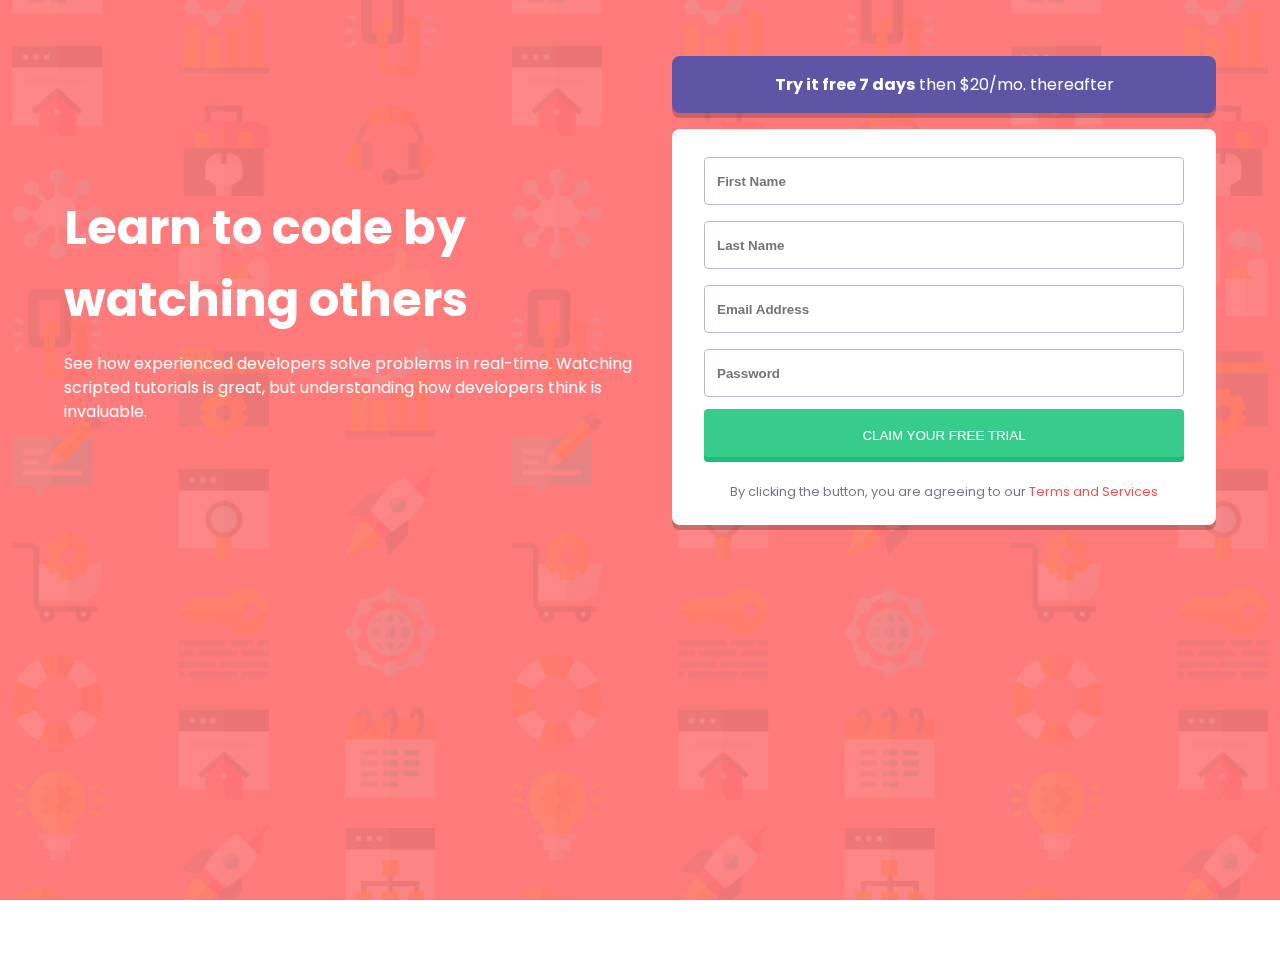
<file: intro_component_with_signup_form/index.html>
<!DOCTYPE html>
<html lang="en">

<head>
  <meta charset="UTF-8">
  <meta name="viewport" content="width=device-width, initial-scale=1.0">

  <link rel="icon" type="image/png" sizes="32x32" href="./images/favicon-32x32.png">
  <link rel="stylesheet" href="css/styles.css">
  
  <title>Frontend Mentor | Intro component with sign up form</title>

</head>

<body>
  <main>
    <div class="container">
      <div class="left-col">
        <header class="header_title">
          <h1>Learn to code by watching others</h1>
        </header>

        <div class="header_text">
          <P>See how experienced developers solve problems in real-time. Watching scripted tutorials is great,
            but understanding how developers think is invaluable.
          </P>
        </div>
      </div>

      <div class="right-col">
        <div class="cta_link">
          <a href="#"><span>Try it free 7 days</span> then $20/mo. thereafter</a>
        </div>

        <div class="form">
          <form action="submit">
            <div class="form-group">
              <input type="text" class="form-control" name="name" placeholder="First Name" required>
            </div>
            <div class="form-group">
              <input type="text" class="form-control" name="name" placeholder="Last Name" required>
            </div>
            <div class="form-group">
              <input type="text" class="form-control" name="email" placeholder="Email Address" required>
            </div>
            <div class="form-group">
              <input type="password" class="form-control" name="email" placeholder="Password" required>
            </div>
          </form>
          <button type="submit" id="submit" class="submit-button">
            claim your free trial
          </button>
          <footer>
            <p>By clicking the button, you are agreeing to our <a href="#">Terms and Services</a></p>
          </footer>
        </div>
      </div>


    </div>
  </main>
</body>

</html>
</file>
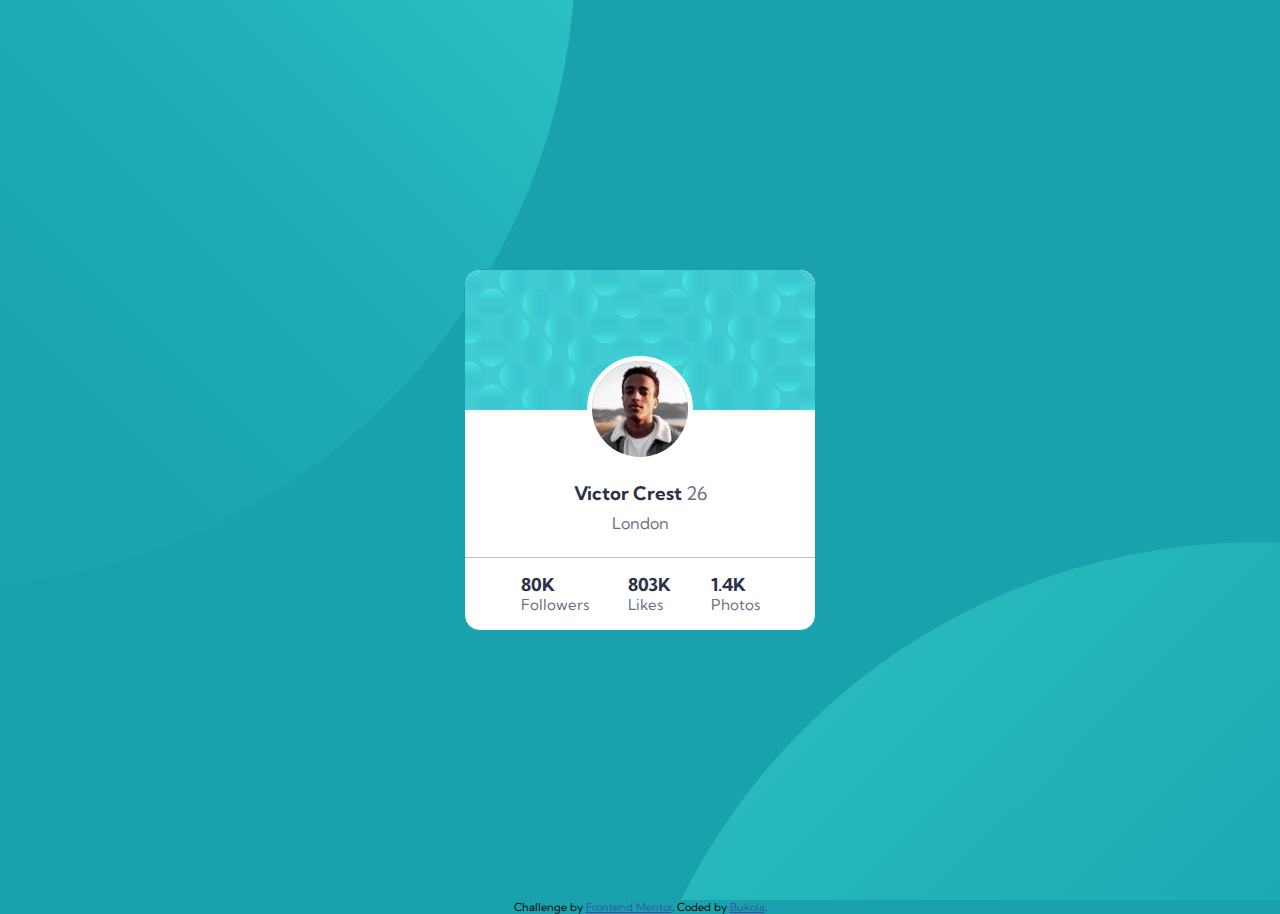
<file: profile_card_component/index.html>
<!DOCTYPE html>
<html lang="en">

<head>
  <meta charset="UTF-8">
  <meta name="viewport" content="width=device-width, initial-scale=1.0">
  <!-- displays site properly based on user's device -->

  <link rel="icon" type="image/png" sizes="32x32" href="./images/favicon-32x32.png">
  <link rel="stylesheet" href="CSS/styles.css">
  <title>Frontend Mentor | Profile card component</title>

</head>

<body>

  <section class="main">

    <div class="bg-circle">
      <img class="bg-top" src="images/bg-pattern-top.svg" alt="">
      <img class="bg-bottom" src="images/bg-pattern-bottom.svg" alt="">

    </div>
    <div class="main-container">
      <div class="top-card">
        <img src="images/bg-pattern-card.svg" alt="">
      </div>

      <div class="middle-card">
        <img class="victor-img" src="images/image-victor.jpg" alt="">

        <div class="mid-content">
          <h3>Victor Crest <span>26</span></h3>
          <p>London</p>
        </div>
      </div>

      <div class="bottom-card">
        <div class="card-stats">
          <h3>80K</h3>
          <p>Followers</p>
        </div>
        <div class="card-stats">
          <h3>803K</h3>
          <p>Likes</p>
        </div>
        <div class="card-stats">
          <h3>1.4K</h3>
          <p>Photos</p>
        </div>
      </div>


    </div>

  </section>

  <div class="attribution">
    Challenge by <a href="https://www.frontendmentor.io?ref=challenge" target="_blank">Frontend Mentor</a>.
    Coded by <a href="#">Bukola</a>.
  </div>
</body>

</html>
</file>
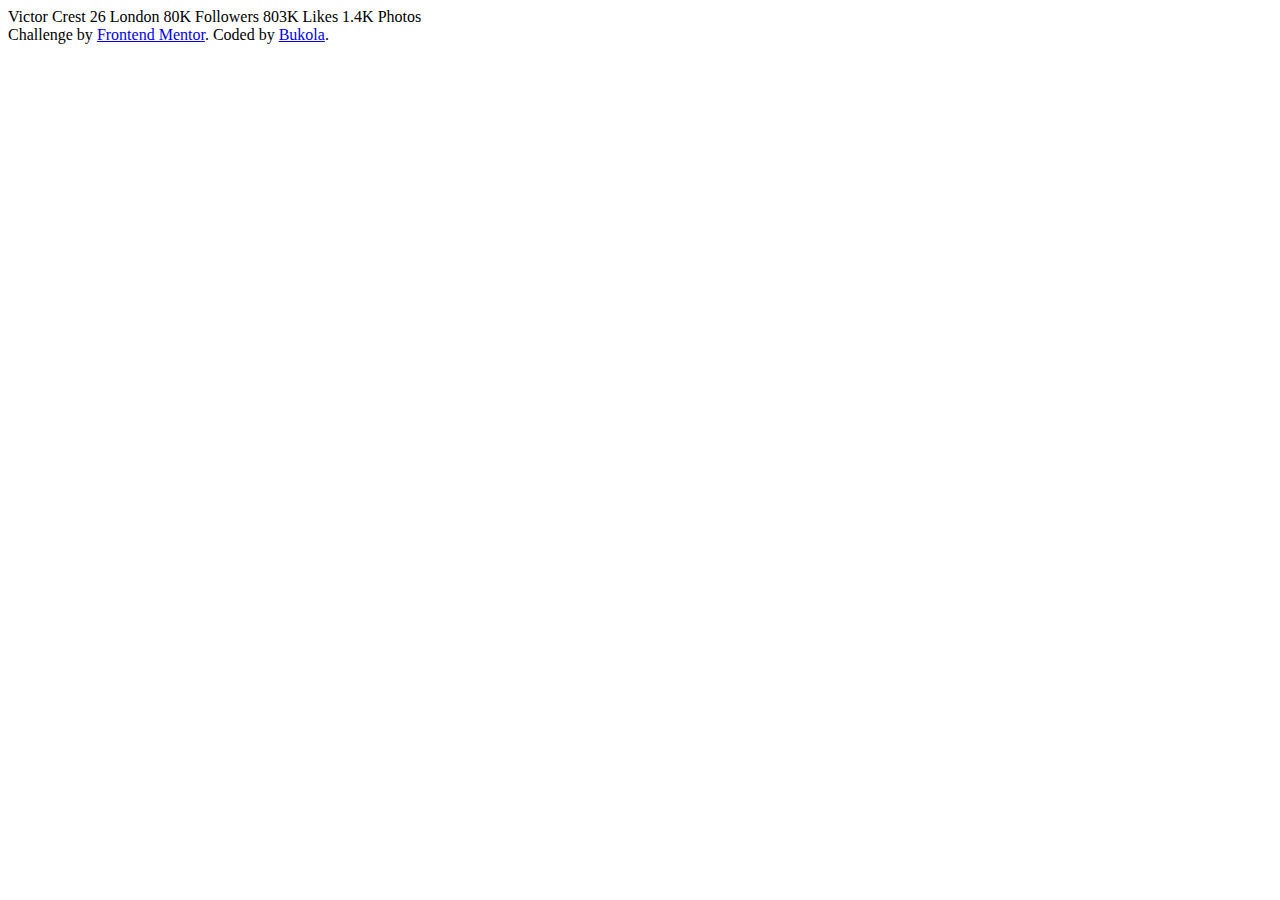
<file: profile_card_component/images/index.html>
<!DOCTYPE html>
<html lang="en">
<head>
  <meta charset="UTF-8">
  <meta name="viewport" content="width=device-width, initial-scale=1.0"> <!-- displays site properly based on user's device -->

  <link rel="icon" type="image/png" sizes="32x32" href="./images/favicon-32x32.png">
  
  <title>Frontend Mentor | Profile card component</title>

  <!-- Feel free to remove these styles or customise in your own stylesheet 👍
  <style>
    .attribution { font-size: 11px; text-align: center; }
    .attribution a { color: hsl(228, 45%, 44%); }
  </style> -->
</head>
<body>
  Victor Crest
  26
  London

  80K
  Followers

  803K
  Likes

  1.4K
  Photos



  
  <div class="attribution">
    Challenge by <a href="https://www.frontendmentor.io?ref=challenge" target="_blank">Frontend Mentor</a>. 
    Coded by <a href="#">Bukola</a>.
  </div>
</body>
</html>
</file>
<file: intro_component_with_signup_form/css/styles.css>
@import url("https://fonts.googleapis.com/css2?family=Poppins:ital,wght@0,400;0,600;0,700;1,500&display=swap");
*,
*::before,
*::after {
  margin: 0;
  padding: 0;
  box-sizing: border-box;
}

html {
  scroll-behavior: smooth;
}

body {
  min-height: 100vh;
  font-size: 1rem;
  font-family: poppins, sans-serif;
}

@media (min-width: 64rem) {
  body {
    overflow: hidden;
  }
}

body::before {
  content: "";
  position: fixed;
  top: 0;
  left: 0;
  height: 100%;
  width: 100%;
  z-index: -1;
  background: #ff7a7a;
  background-image: url(../images/bg-intro-mobile.png);
  background-size: 81%;
  background-repeat: no-repeat;
  background-position: 17% 0;
}

@media (min-width: 64rem) {
  body::before {
    content: "";
    position: fixed;
    top: 0;
    left: 0;
    height: 100%;
    width: 100%;
    z-index: -1;
    background: #ff7a7a;
    background-image: url(../images/bg-intro-desktop.png);
    background-size: cover;
    background-position: center;
  }
}

.attribution {
  font-size: 11px;
  text-align: center;
}

.attribution a {
  color: #3e52a3;
}

@media (min-width: 64rem) {
  .left-col {
    margin-top: 10%;
    margin-right: 2rem;
  }
}

.right-col {
  flex: 1;
}

.container {
  color: #fff;
  width: 93%;
  margin: 3.5rem auto;
}

@media (min-width: 64rem) {
  .container {
    display: flex;
    width: 90%;
  }
  .container .left-col {
    align-self: center;
    width: 50%;
  }
}

.container header {
  margin-bottom: 1rem;
}

.container header h1 {
  text-align: center;
}

@media (min-width: 64rem) {
  .container header h1 {
    text-align: left;
    font-size: 3rem;
  }
}

.container .header_text {
  text-align: center;
  margin-bottom: 5rem;
  line-height: 1.5;
}

@media (min-width: 64rem) {
  .container .header_text {
    text-align: left;
  }
}

.container .cta_link {
  background: #6055a5;
  border-radius: 0.5rem;
  box-shadow: 0px 5px 0px rgba(4, 4, 6, 0.199);
  margin-bottom: 1rem;
  padding: 1rem 1rem;
  text-align: center;
}

.container .cta_link:hover {
  background: #7e75b8;
  transition: background-color .15s ease-in-out;
}

.container .cta_link a {
  color: #fff;
  text-decoration: none;
}

.container .cta_link span {
  font-weight: bold;
}

.form {
  background: #fff;
  padding: 1.5rem;
  border-radius: 0.5rem;
  box-shadow: 0px 5px 0px rgba(4, 4, 6, 0.199);
}

.form .form-group {
  margin: 0 auto 0.5rem auto;
  padding: 0.25rem 0.5rem;
}

.form .form-group input {
  font-weight: bold;
}

.form .form-control {
  display: block;
  width: 100%;
  height: 3rem;
  padding: 0.375rem 0.75rem;
  border: 1px solid #b9b6d3;
  border-radius: .25rem;
  transition: border-color 0.15s ease-in-out, box-shadow 0.15s ease-in-out;
}

.form .form-control:focus {
  border-color: #80bdff;
  outline: 0;
  box-shadow: 0 0 0 0.1rem rgba(0, 123, 255, 0.25);
}

.form button {
  background-color: #38cc8c;
  border-radius: .25rem;
  border: none;
  box-shadow: 0px 5px 0px #1dbf78;
  color: #fff;
  cursor: pointer;
  display: block;
  height: 3rem;
  margin: 0 auto calc(1.25rem + 0.3125rem) auto;
  padding-top: 0.3125rem;
  text-transform: uppercase;
  width: calc(100% - 1rem);
}

.form button:hover {
  background: #61d6a3;
  transition: background-color .15s ease-in-out;
}

.form footer a {
  color: red;
  text-decoration: none;
}

.form footer p {
  color: #3e3c49;
  font-size: 0.57rem;
  line-height: 1.5;
  text-align: center;
  margin: 0 auto;
  opacity: 0.7;
}

@media (min-width: 23.4375rem) {
  .form footer p {
    width: 60%;
  }
}

@media (min-width: 40rem) {
  .form footer p {
    font-size: 0.8rem;
    width: 100%;
  }
}

@media (min-width: 64rem) {
  .form footer p {
    width: 100%;
  }
}
</file>
<file: profile_card_component/CSS/styles.css>
@import url("https://fonts.googleapis.com/css2?family=Kumbh+Sans:wght@400;700&display=swap");
* {
  padding: 0;
  margin: 0;
  box-sizing: border-box;
}

body {
  font-size: 1rem;
  font-family: "kumbh sans", sans-serif;
  background-color: #19a2ae;
}

section {
  background: #19a2ae;
  height: 100vh;
  display: flex;
  justify-content: center;
  align-items: center;
  position: relative;
  overflow: hidden;
}
section .bg-circle .bg-top,
section .bg-circle .bg-bottom {
  position: absolute;
}
section .bg-circle .bg-top {
  top: 0;
  left: 0;
  transform: translate(-53%, -54%);
  width: 100%;
}
@media (min-width: 48rem) {
  section .bg-circle .bg-top {
    transform: translate(-55%, -54%);
  }
}
@media (min-width: 90rem) {
  section .bg-circle .bg-top {
    transform: translate(-54%, -58%);
  }
}
section .bg-circle .bg-bottom {
  bottom: 0;
  right: 0;
  transform: translate(48%, 44%);
  width: 100%;
}
@media (min-width: 48rem) {
  section .bg-circle .bg-bottom {
    transform: translate(48%, 72%);
  }
}
@media (min-width: 90rem) {
  section .bg-circle .bg-bottom {
    transform: translate(47%, 71%);
  }
}
section .main-container {
  background-color: white;
  border-radius: 1rem;
  border: 1px solid #19a2ae;
  transition: all 150ms ease-in-out;
  z-index: 100;
}
section .main-container:hover {
  transform: scale(1.05);
  cursor: pointer;
}
section .main-container .top-card img {
  border-radius: 1rem 1rem 0 0;
}
section .main-container .middle-card {
  text-align: center;
}
section .main-container .middle-card .victor-img {
  border-radius: 50%;
  border: 5px solid white;
  margin-top: -3.65rem;
}
section .main-container .middle-card .mid-content {
  margin: 1rem auto 1.5rem auto;
}
section .main-container .middle-card .mid-content h3 {
  color: #2d3248;
}
section .main-container .middle-card .mid-content span,
section .main-container .middle-card .mid-content p {
  color: #6a6f81;
  font-weight: normal;
}
section .main-container .middle-card .mid-content p {
  padding-top: 0.5rem;
}
section .main-container .bottom-card {
  border-top: 1px solid #bcbec8;
  font-size: 0.945rem;
  display: flex;
  justify-content: space-evenly;
  align-items: center;
  padding: 1rem;
}
section .main-container .bottom-card .card-stats h3 {
  color: #2d3248;
}
section .main-container .bottom-card .card-stats p {
  color: #6a6f81;
}

.attribution {
  font-size: 11px;
  text-align: center;
}

.attribution a {
  color: #3e52a3;
}
</file>
